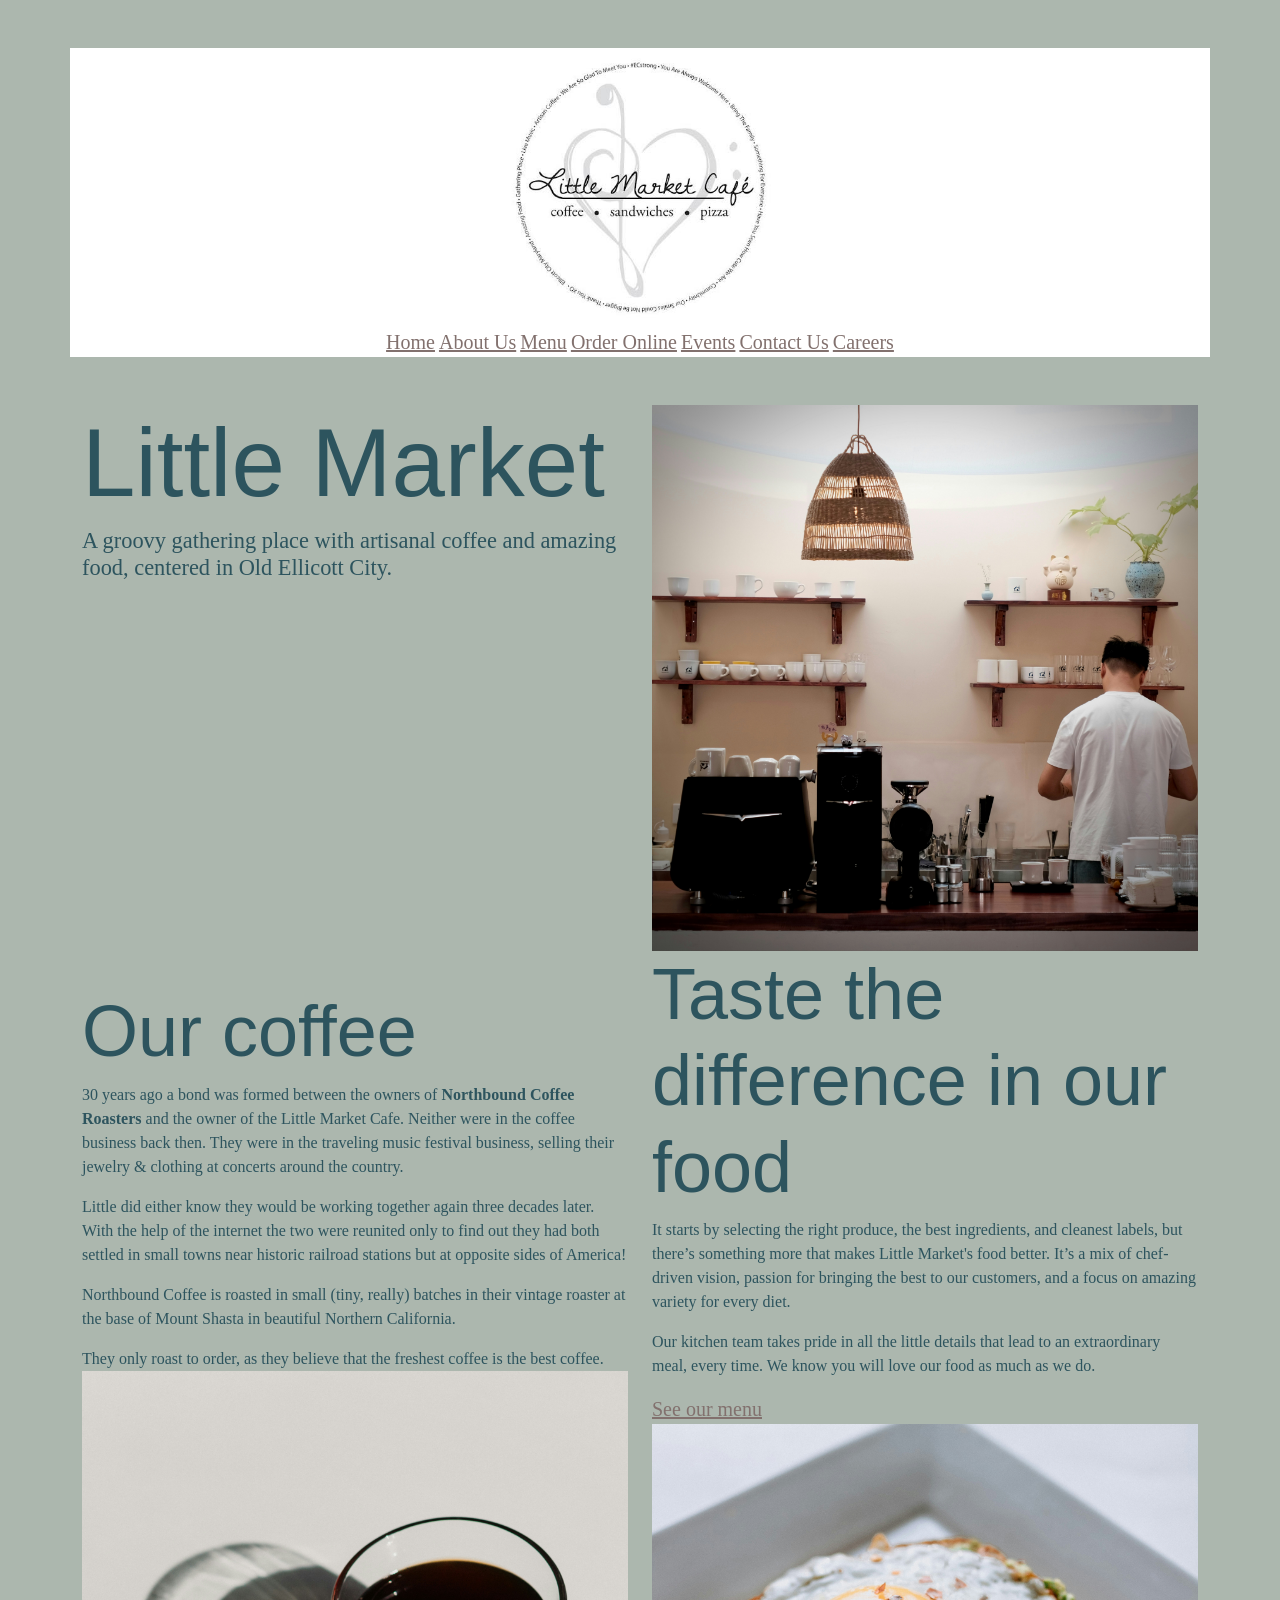
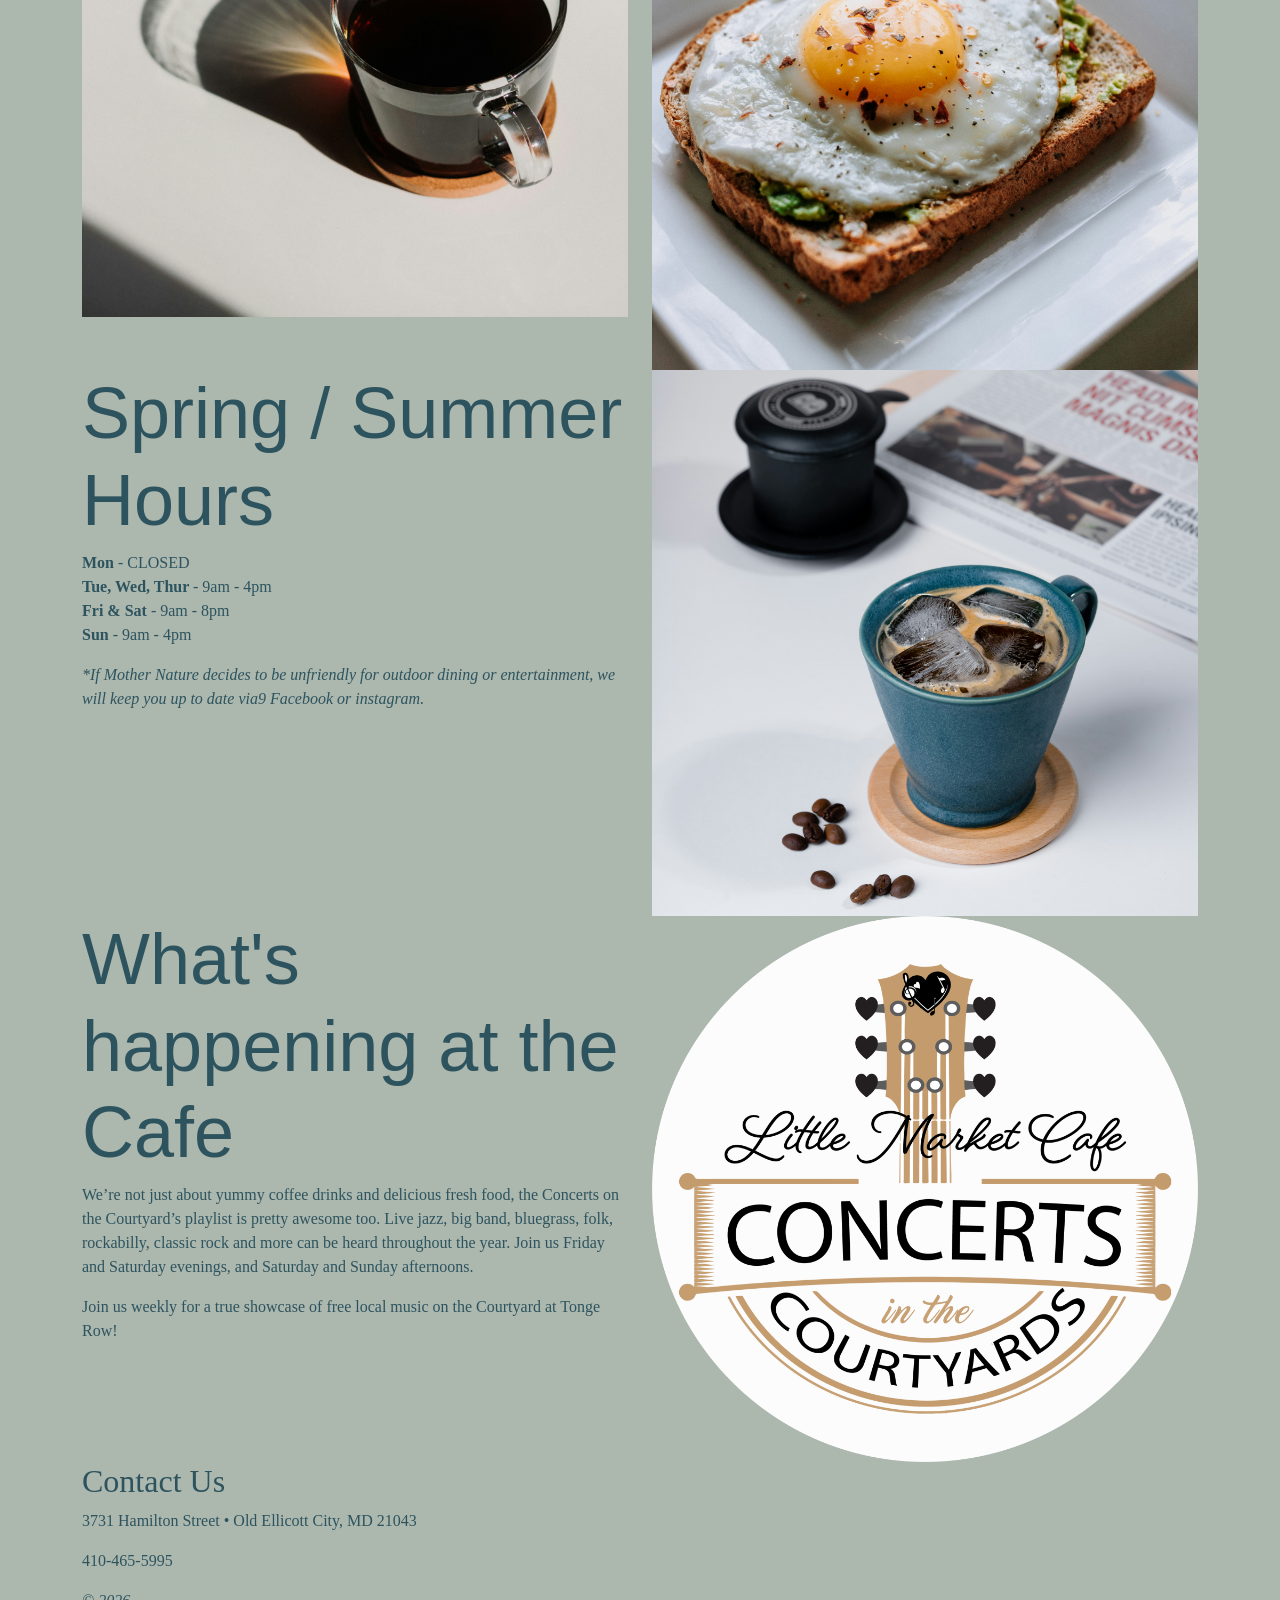
<file: projects/business-page/index.html>
<!DOCTYPE html>
<html lang="en">

<head>
    <meta charset="UTF-8">
    <meta name="viewport" content="width=device-width, initial-scale=1.0">
    <title>Little Market Landing Page</title>
    <meta name="description"
        content=" Little Market Landing Page is the landing page of a resturant in the DMV filled with coffee and food.">
    <link href="https://cdn.jsdelivr.net/npm/bootstrap@5.3.8/dist/css/bootstrap.min.css" rel="stylesheet"
        integrity="sha384-sRIl4kxILFvY47J16cr9ZwB07vP4J8+LH7qKQnuqkuIAvNWLzeN8tE5YBujZqJLB" crossorigin="anonymous">
    <link rel="stylesheet" href="css/style.css">
    <script src="https://cdn.jsdelivr.net/npm/@popperjs/core@2.11.8/dist/umd/popper.min.js"
        integrity="sha384-I7E8VVD/ismYTF4hNIPjVp/Zjvgyol6VFvRkX/vR+Vc4jQkC+hVqc2pM8ODewa9r"
        crossorigin="anonymous"></script>
    <script src="https://cdn.jsdelivr.net/npm/bootstrap@5.3.8/dist/js/bootstrap.min.js"
        integrity="sha384-G/EV+4j2dNv+tEPo3++6LCgdCROaejBqfUeNjuKAiuXbjrxilcCdDz6ZAVfHWe1Y"
        crossorigin="anonymous"></script>
</head>

<body>
    <header class="container">
        <div class="row align-items-end justify-content-between">
            <div class="col-md-12">
                <img src="img/little-market-cafe-logo.jpeg" class="img-fluid cafe-logo" alt="Little Market Cafe Logo">
            </div>
            <nav>
                <a href="#">Home</a>
                <a href="#">About Us</a>
                <a href="#">Menu</a>
                <a href="#">Order Online</a>
                <a href="#">Events</a>
                <a href="#">Contact Us</a>
                <a href="#">Careers</a>
            </nav>
        </div>
        </div>
    </header>
    <main>
        <section class="container">
            <div class="row">
                <div class="col-md-6">
                    <h1>Little Market</h1>
                    <h2>A groovy gathering place with artisanal coffee and amazing food, centered in Old
                        Ellicott City.
                    </h2>
                </div>
                <div class="col-md-6">
                    <img src="img/interior-02.jpg" class="img-fluid inside-of-cafe" alt="Little Market Cafe Interior">
                </div>
            </div>
            </div>
            </div>
        </section>
        <section class="container">
            <div class="row align-items-center justify-content-center our coffee">
                <div class="col-md-6">
                    <h3>Our coffee</h3>
                    <p>30 years ago a bond was formed between the owners of <strong>Northbound Coffee
                            Roasters</strong>
                        and
                        the owner of the
                        Little Market Cafe. Neither were in the coffee business back then. They were in the
                        traveling
                        music
                        festival business, selling their jewelry & clothing at concerts around the country.</p>
                    <p>Little did either know they would be working together again three decades later. With the
                        help of
                        the
                        internet the two were reunited only to find out they had both settled in small towns near
                        historic
                        railroad stations but at opposite sides of America!</p>
                    <p>Northbound Coffee is roasted in small (tiny, really) batches in their vintage roaster at the
                        base
                        of
                        Mount Shasta in beautiful Northern California.</p>
                    <p>They only roast to order, as they believe that the freshest coffee is the best coffee.
                        <img src="img/coffee-04.jpg" class="img-fluid photo one of coffee" alt="Black Coffee On Table">
                    </p>
                </div>
                <div class="col">
                    <h3>Taste the difference in our food</h3>
                    <p>It starts by selecting the right produce, the best ingredients, and cleanest labels, but there’s
                        something more that makes Little Market's food better. It’s a mix of chef-driven vision, passion
                        for
                        bringing the best to our customers, and a focus on amazing variety for every diet.</p>
                    <p>Our kitchen team takes pride in all the little details that lead to an extraordinary meal, every
                        time. We know you will love our food as much as we do.</p>
                    <div class="button">
                        <a href="#">See our menu</a>
                        <img src="img/food-01.jpg" class="img-fluid" alt="Little Market Cafe Food">
                    </div>
                </div>
            </div>
        </section>
        <section class="container">
            <div class="row">
                <div class="col-md-6">
                    <h3> Spring / Summer Hours</h3>
                    <p><b>Mon</b> - CLOSED
                        <br><b>Tue, Wed, Thur </b>- 9am - 4pm
                        <br><b>Fri & Sat </b>- 9am - 8pm
                        <br><b>Sun</b> - 9am - 4pm
                    </p>
                    <em>*If Mother Nature decides to be unfriendly for outdoor dining or entertainment, we will keep
                        you
                        up to
                        date
                        via9
                        Facebook or instagram. </em>
                </div>
                <div class="col-md-6">
                    <img src="img/coffee-03.jpg" class="img-fluid coffee-beans-in-bag" alt="Coffee Beans In Bag">
                </div>
            </div>
        </section>
        <section>
            <section class="container">
                <div class="row">
                    <div class="col-md-6">
                        <h3>What's happening at the Cafe</h3>
                        <p>We’re not just about yummy coffee drinks and delicious fresh food, the Concerts on the
                            Courtyard’s
                            playlist is pretty awesome too. Live jazz, big band, bluegrass, folk, rockabilly, classic
                            rock
                            and
                            more can be heard throughout the year. Join us Friday and Saturday evenings, and Saturday
                            and
                            Sunday
                            afternoons.</p>
                        <p>Join us weekly for a true showcase of free local music on the Courtyard at Tonge Row!</p>
                    </div>
                    <div class="col-md-6">
                        <img src="img/concerts.png" class="img-fluid concert-logo" alt="Concert at Courtyard">
                    </div>
                </div>
                </div>
            </section>
        </section>
    </main>
    <footer>
        <section class="container">
            <div class="row">
                <div class="col-md-6">
                    <h4>Contact Us</h4>
                    <p>3731 Hamilton Street • Old Ellicott City, MD 21043
                    <p>410-465-5995</p>
                    <em>© 2026</em>
                </div>
            </div>
        </section>
    </footer>
</body>

</html>
</file>
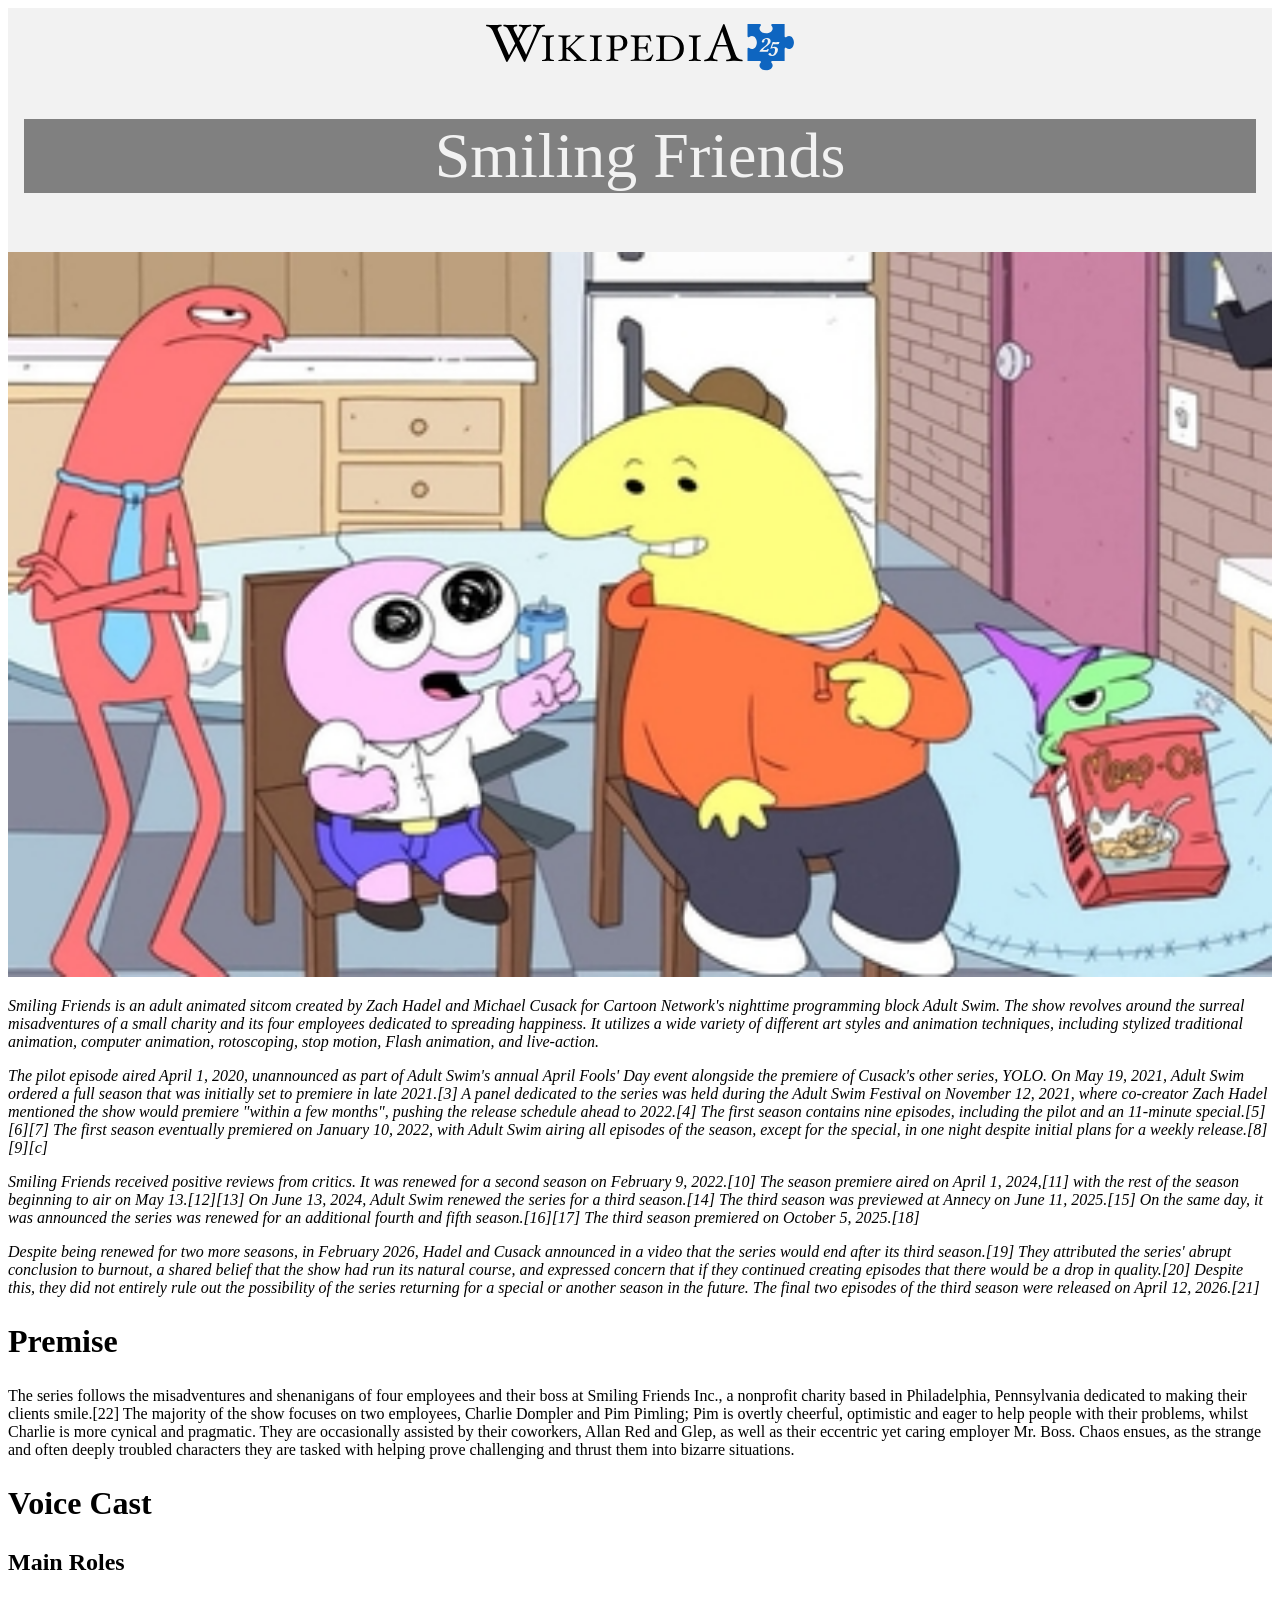
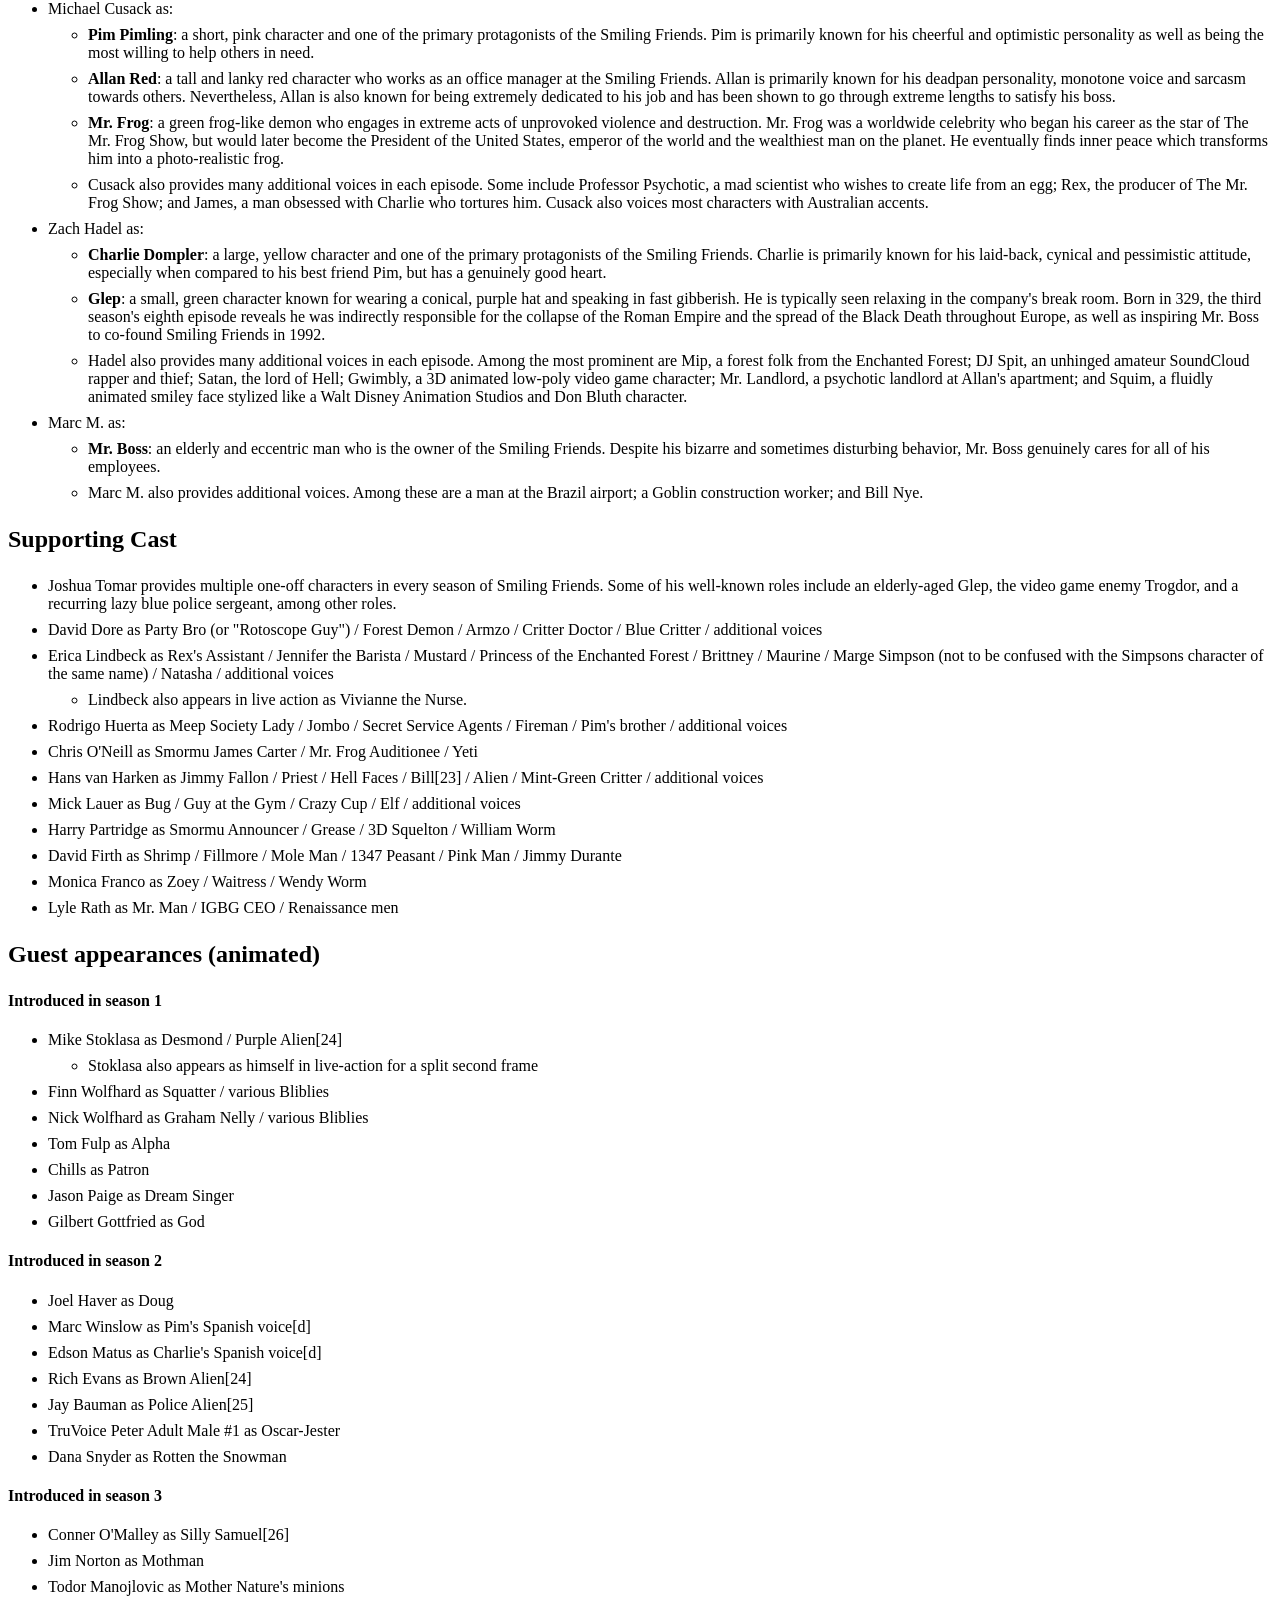
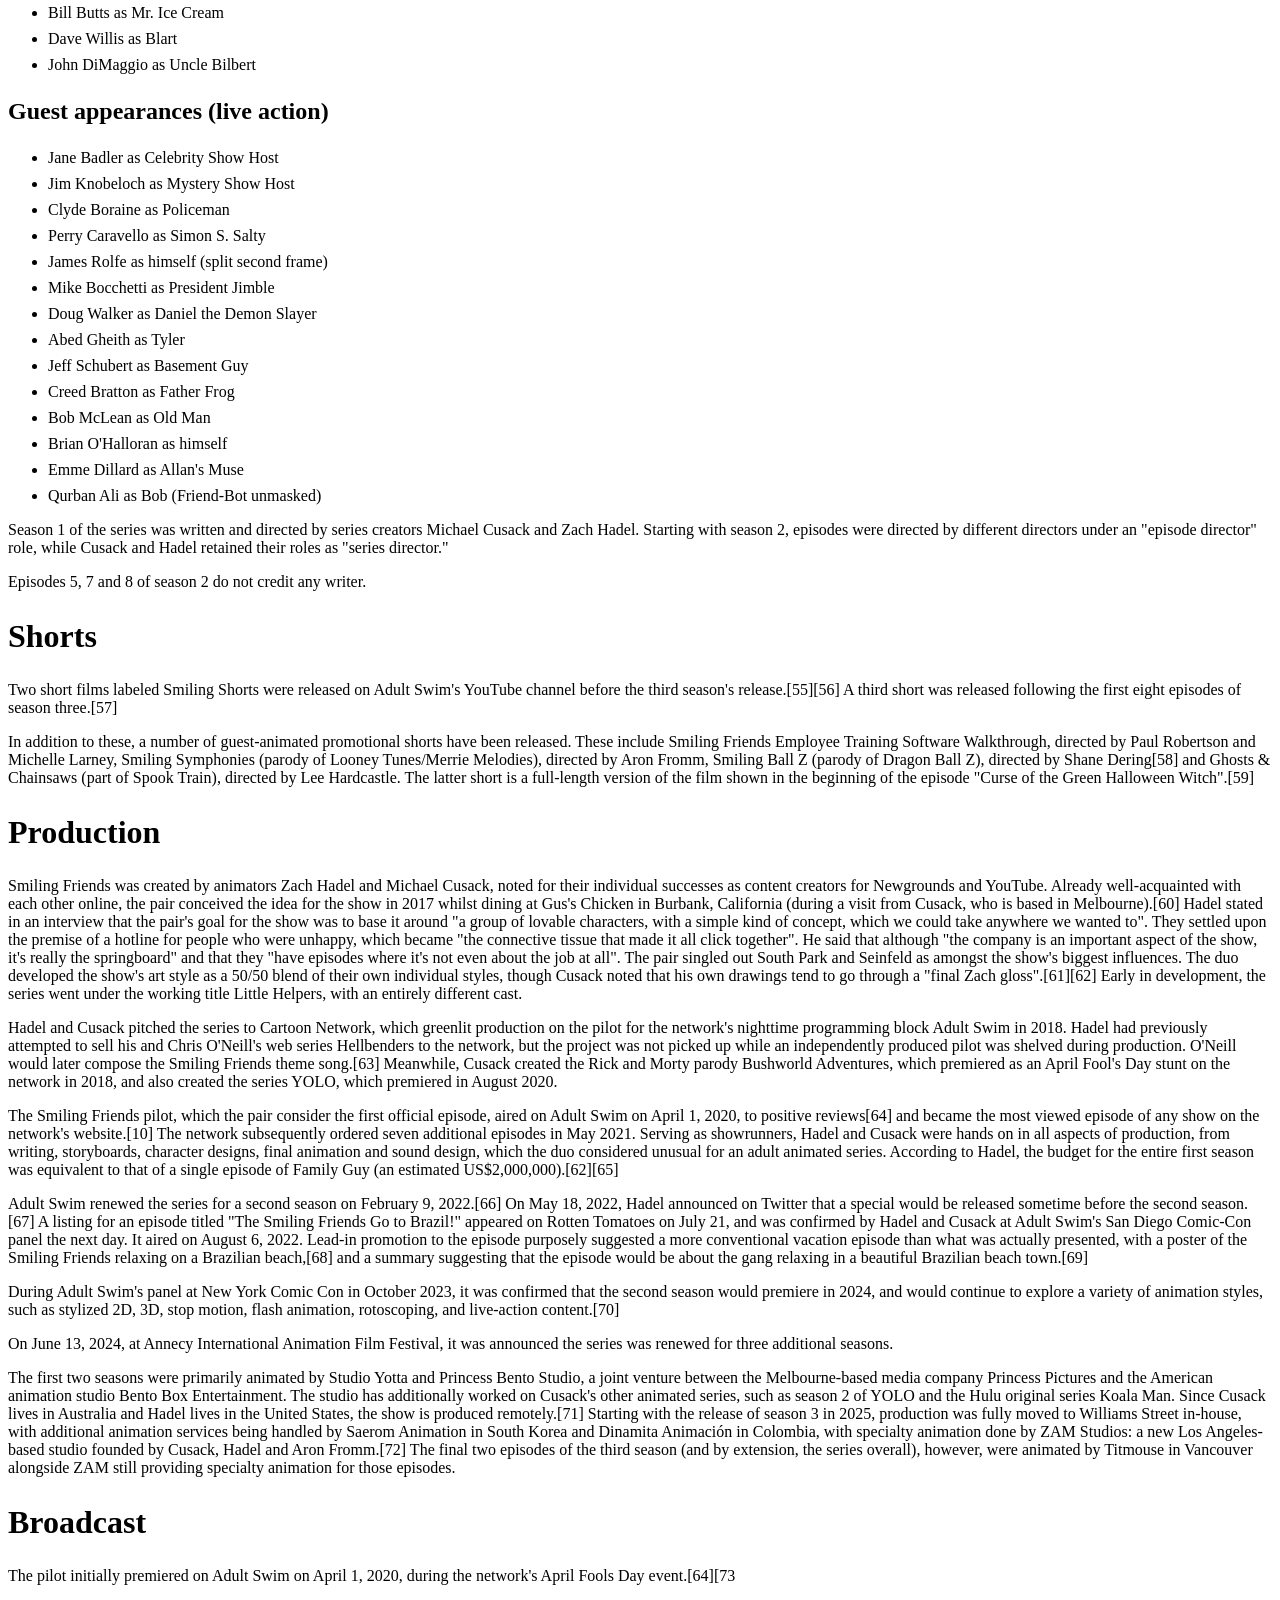
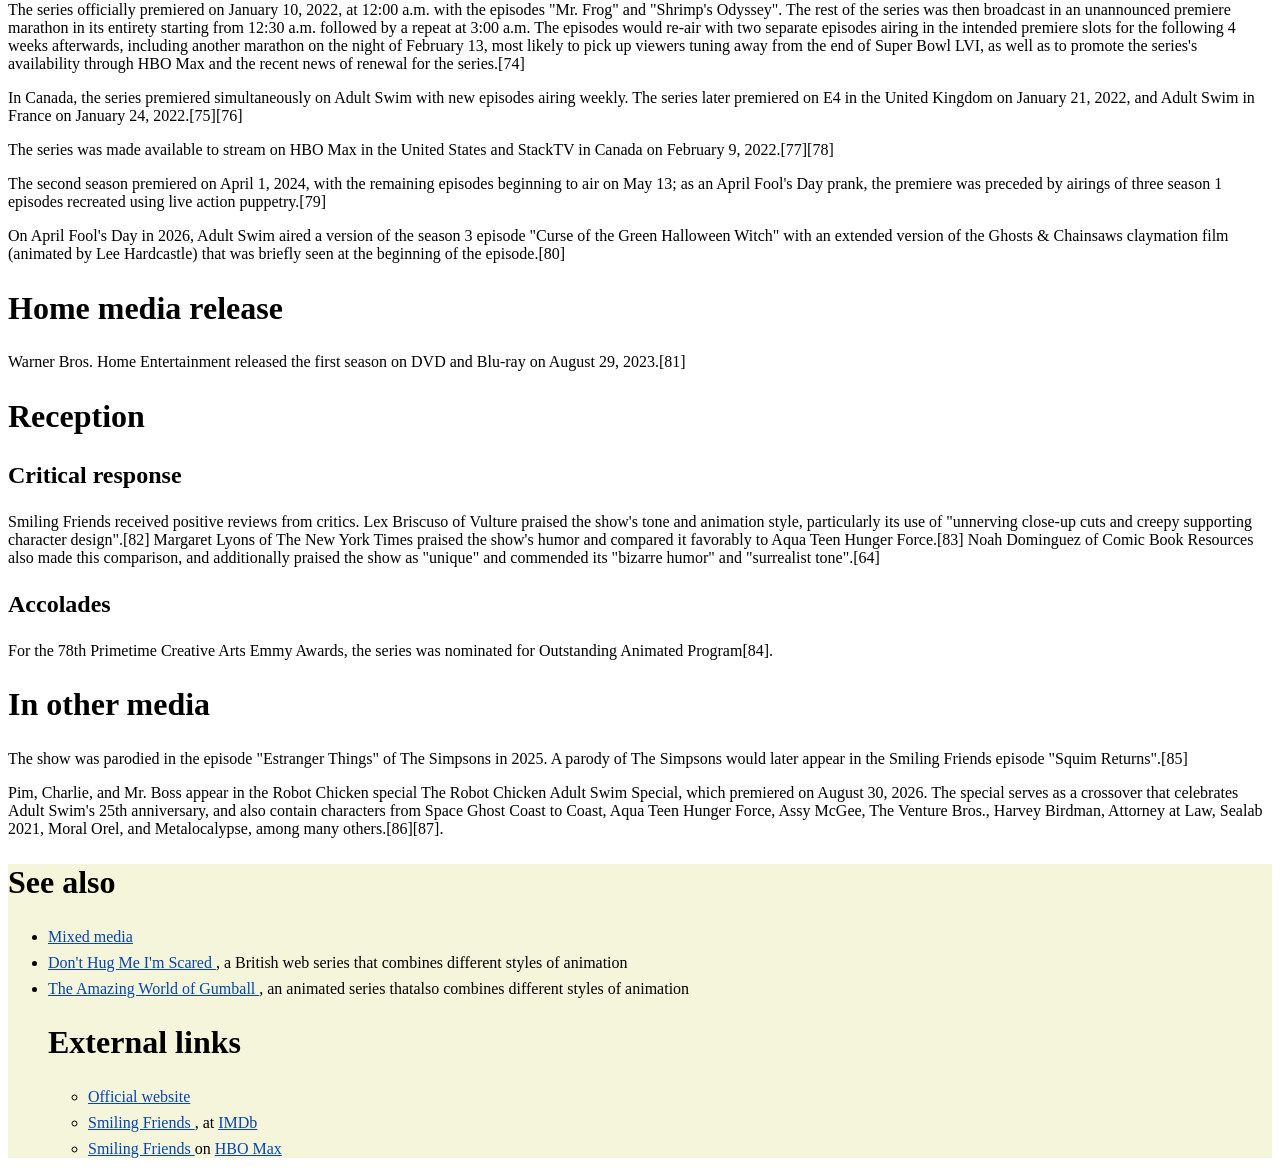
<file: projects/wikipedia/index.html>
<!DOCTYPE html>
<html lang="en">

<head>
    <meta charset="UTF-8">
    <meta name="viewport" content="width=device-width, initial-scale=1.0">
    <title>Smiling Friends</title>
    <meta name="description"
        content="TV show about a group of friends who run an agency dedicated to bringing happiness to the world.">
    <link href="css/style.css" rel="stylesheet">
</head>

<body>
    <header>
        <img src="img/wikipedia-logo.svg" alt="Wikipedia logo">
        <h1>Smiling Friends </h1>

    </header>
    <main>
        <section class="introduction">
            <img src="img/smiling-friends.jpg"
                alt="From left to right: Allan, Pim, Charlie and Glep from Smiling Friends.">
            <p> Smiling Friends is an adult animated sitcom
                created by Zach Hadel and Michael Cusack for Cartoon
                Network's nighttime programming block Adult Swim. The show revolves around the surreal
                misadventures of a small charity and its four employees dedicated to spreading happiness. It
                utilizes a wide variety of different art styles and animation techniques, including stylized
                traditional animation, computer animation, rotoscoping, stop motion, Flash animation, and
                live-action.</p>
            <p>The pilot episode aired April 1, 2020, unannounced as part of Adult Swim's annual April Fools'
                Day event alongside the premiere of Cusack's other series, YOLO. On May 19, 2021, Adult Swim
                ordered a full season that was initially set to premiere in late 2021.[3] A panel dedicated to
                the series was held during the Adult Swim Festival on November 12, 2021, where co-creator Zach
                Hadel mentioned the show would premiere "within a few months", pushing the release schedule
                ahead to 2022.[4] The first season contains nine episodes, including the pilot and an 11-minute
                special.[5][6][7] The first season eventually premiered on January 10, 2022, with Adult Swim
                airing all episodes of the season, except for the special, in one night despite initial plans
                for a weekly release.[8][9][c]</p>
            <p>Smiling Friends received positive reviews from critics. It was renewed for a second season on
                February 9, 2022.[10] The season premiere aired on April 1, 2024,[11] with the rest of the
                season beginning to air on May 13.[12][13] On June 13, 2024, Adult Swim renewed the series for a
                third season.[14] The third season was previewed at Annecy on June 11, 2025.[15] On the same
                day, it was announced the series was renewed for an additional fourth and fifth season.[16][17]
                The third season premiered on October 5, 2025.[18]</p>
            <p>Despite being renewed for two more seasons, in February 2026, Hadel and Cusack announced in a
                video that the series would end after its third season.[19] They attributed the series' abrupt
                conclusion to burnout, a shared belief that the show had run its natural course, and expressed
                concern that if they continued creating episodes that there would be a drop in quality.[20]
                Despite this, they did not entirely rule out the possibility of the series returning for a
                special or another season in the future. The final two episodes of the third season were
                released on April 12, 2026.[21]</p>
            </div>
        </section>
        <section>
            <h2>Premise</h2>
            <p> The series follows the misadventures and shenanigans of four employees and their boss at Smiling
                Friends Inc., a nonprofit charity based in Philadelphia, Pennsylvania dedicated to making their
                clients smile.[22] The majority of the show focuses on two employees, Charlie Dompler and Pim
                Pimling; Pim is overtly cheerful, optimistic and eager to help people with their problems, whilst
                Charlie is more cynical and pragmatic. They are occasionally assisted by their coworkers, Allan Red
                and Glep, as well as their eccentric yet caring employer Mr. Boss. Chaos ensues, as the strange and
                often deeply troubled characters they are tasked with helping prove challenging and thrust them into
                bizarre situations.</p>
        </section>
        <section>
            <h2> Voice Cast </h2>
            <div>
                <h3> Main Roles</h3>
                <ul>
                    <li>Michael Cusack as:
                        <ul>
                            <li> <strong>Pim Pimling</strong>: a short, pink character and one of the primary
                                protagonists of the Smiling Friends. Pim is primarily known for his cheerful and
                                optimistic personality as well as being the most willing to help others in need. </li>
                            <li> <strong>Allan Red</strong>: a tall and lanky red character who works as an office
                                manager at the Smiling Friends. Allan is primarily known for his deadpan personality,
                                monotone voice and sarcasm towards others. Nevertheless, Allan is also known for being
                                extremely dedicated to his job and has been shown to go through extreme lengths to
                                satisfy his boss.</li>
                            <li> <strong>Mr. Frog</strong>: a green frog-like demon who engages in extreme acts of
                                unprovoked violence and destruction. Mr. Frog was a worldwide celebrity who began his
                                career as the star of The Mr. Frog Show, but would later become the President of the
                                United States, emperor of the world and the wealthiest man on the planet. He eventually
                                finds inner peace which transforms him into a photo-realistic frog.</li>
                            <li> Cusack also provides many additional voices in each episode. Some include Professor
                                Psychotic, a mad scientist who wishes to create life from an egg; Rex, the producer of
                                The Mr. Frog Show; and James, a man obsessed with Charlie who tortures him. Cusack also
                                voices most characters with Australian accents.</li>
                        </ul>
                    </li>
                    <li>Zach Hadel as:
                        <ul>
                            <li> <strong>Charlie Dompler</strong>: a large, yellow character and one of the primary
                                protagonists of the Smiling Friends. Charlie is primarily known for his laid-back,
                                cynical
                                and pessimistic attitude, especially when compared to his best friend Pim, but has a
                                genuinely good heart. </li>
                            <li> <strong>Glep</strong>: a small, green character known for wearing a conical, purple hat
                                and
                                speaking in fast gibberish. He is typically seen relaxing in the company's break room.
                                Born
                                in 329, the third season's eighth episode reveals he was indirectly responsible for the
                                collapse of the Roman Empire and the spread of the Black Death throughout Europe, as
                                well as
                                inspiring Mr. Boss to co-found Smiling Friends in 1992. </li>
                            <li> Hadel also provides many additional voices in each episode. Among the most prominent
                                are
                                Mip, a forest folk from the Enchanted Forest; DJ Spit, an unhinged amateur SoundCloud
                                rapper
                                and thief; Satan, the lord of Hell; Gwimbly, a 3D animated low-poly video game
                                character;
                                Mr. Landlord, a psychotic landlord at Allan's apartment; and Squim, a fluidly animated
                                smiley face stylized like a Walt Disney Animation Studios and Don Bluth character.</li>
                        </ul>
                    </li>

                    <li>Marc M. as:
                        <ul>
                            <li> <strong>Mr. Boss</strong>: an elderly and eccentric man who is the owner of the Smiling
                                Friends. Despite his bizarre and sometimes disturbing behavior, Mr. Boss genuinely cares
                                for all of his employees.</li>
                            <li>Marc M. also provides additional voices. Among these are a man at the Brazil airport; a
                                Goblin construction worker; and Bill Nye.</li>
                        </ul>
                    </li>
                </ul>
            </div>
            <div>
                <h3>Supporting Cast</h3>
                <ul>
                    <li> Joshua Tomar provides multiple one-off characters in every season of Smiling Friends. Some
                        of his well-known roles include an elderly-aged Glep, the video game enemy Trogdor, and a
                        recurring lazy blue police sergeant, among other roles.</li>
                    <li> David Dore as Party Bro (or "Rotoscope Guy") / Forest Demon / Armzo / Critter Doctor / Blue
                        Critter / additional voices </li>
                    <li> Erica Lindbeck as Rex's Assistant / Jennifer the Barista / Mustard / Princess of the
                        Enchanted Forest / Brittney / Maurine / Marge Simpson (not to be confused with the Simpsons
                        character of the same name) / Natasha / additional voices </li>

                    <ul>
                        <li> Lindbeck also appears in live action as Vivianne the Nurse.</li>
                    </ul>
                    <li>Rodrigo Huerta as Meep Society Lady / Jombo / Secret Service Agents / Fireman / Pim's
                        brother / additional voices</li>
                    <li>Chris O'Neill as Smormu James Carter / Mr. Frog Auditionee / Yeti</li>
                    <li>Hans van Harken as Jimmy Fallon / Priest / Hell Faces / Bill[23] / Alien / Mint-Green
                        Critter / additional voices</li>
                    <li>Mick Lauer as Bug / Guy at the Gym / Crazy Cup / Elf / additional voices</li>
                    <li>Harry Partridge as Smormu Announcer / Grease / 3D Squelton / William Worm</li>
                    <li>David Firth as Shrimp / Fillmore / Mole Man / 1347 Peasant / Pink Man / Jimmy Durante</li>
                    <li>Monica Franco as Zoey / Waitress / Wendy Worm</li>
                    <li>Lyle Rath as Mr. Man / IGBG CEO / Renaissance men</li>
                </ul>
            </div>
            <div>
                <h3> Guest appearances (animated)</h3>
                <h4> Introduced in season 1 </h4>
                <ul>
                    <li> Mike Stoklasa as Desmond / Purple Alien[24]
                        <ul>
                            <li> Stoklasa also appears as himself in live-action for a split second frame</li>
                        </ul>
                    <li> Finn Wolfhard as Squatter / various Bliblies </li>
                    <li>Nick Wolfhard as Graham Nelly / various Bliblies </li>
                    <li>Tom Fulp as Alpha </li>
                    <li>Chills as Patron</li>
                    <li>Jason Paige as Dream Singer</li>
                    <li>Gilbert Gottfried as God</li>
                </ul>
                <h4> Introduced in season 2 </h4>
                <ul>
                    <li>Joel Haver as Doug </li>
                    <li>Marc Winslow as Pim's Spanish voice[d]</li>
                    <li>Edson Matus as Charlie's Spanish voice[d]</li>
                    <li>Rich Evans as Brown Alien[24]</li>
                    <li>Jay Bauman as Police Alien[25] </li>
                    <li>TruVoice Peter Adult Male #1 as Oscar-Jester</li>
                    <li>Dana Snyder as Rotten the Snowman </li>
                </ul>
                <h4> Introduced in season 3 </h4>
                <ul>
                    <li>Conner O'Malley as Silly Samuel[26]</li>
                    <li>Jim Norton as Mothman</li>
                    <li>Todor Manojlovic as Mother Nature's minions</li>
                    <li>Bill Butts as Mr. Ice Cream </li>
                    <li>Dave Willis as Blart</li>
                    <li>John DiMaggio as Uncle Bilbert </li>
                </ul>
                <h3> Guest appearances (live action)</h3>
                <ul>
                    <li>Jane Badler as Celebrity Show Host </li>
                    <li>Jim Knobeloch as Mystery Show Host </li>
                    <li> Clyde Boraine as Policeman</li>
                    <li>Perry Caravello as Simon S. Salty</li>
                    <li>James Rolfe as himself (split second frame) </li>
                    <li>Mike Bocchetti as President Jimble </li>
                    <li>Doug Walker as Daniel the Demon Slayer </li>
                    <li>Abed Gheith as Tyler </li>
                    <li>Jeff Schubert as Basement Guy </li>
                    <li>Creed Bratton as Father Frog </li>
                    <li> Bob McLean as Old Man</li>
                    <li>Brian O'Halloran as himself </li>
                    <li>Emme Dillard as Allan's Muse </li>
                    <li>Qurban Ali as Bob (Friend-Bot unmasked) </li>
                </ul>
            </div>
        </section>
        <section>
            <p> Season 1 of the series was written and directed by series creators Michael Cusack and Zach
                Hadel. Starting with season 2, episodes were directed by different directors under an "episode
                director" role, while Cusack and Hadel retained their roles as "series director."</p>
            <p>Episodes 5, 7 and 8 of season 2 do not credit any writer.</p>
        </section>
        <section>
            <h2> Shorts</h2>
            <p>Two short films labeled Smiling Shorts were released on Adult Swim's YouTube channel before the
                third season's release.[55][56] A third short was released following the first eight episodes of
                season three.[57]</p>
            <p> In addition to these, a number of guest-animated promotional shorts have been released. These
                include Smiling Friends Employee Training Software Walkthrough, directed by Paul Robertson and
                Michelle Larney, Smiling Symphonies (parody of Looney Tunes/Merrie Melodies), directed by Aron
                Fromm, Smiling Ball Z (parody of Dragon Ball Z), directed by Shane Dering[58] and Ghosts &
                Chainsaws (part of Spook Train), directed by Lee Hardcastle. The latter short is a full-length
                version of the film shown in the beginning of the episode "Curse of the Green Halloween
                Witch".[59]</p>
        </section>
        <section>
            <h2> Production</h2>
            <p> Smiling Friends was created by animators Zach Hadel and Michael Cusack, noted for their
                individual successes as content creators for Newgrounds and YouTube. Already well-acquainted
                with each other online, the pair conceived the idea for the show in 2017 whilst dining at Gus's
                Chicken in Burbank, California (during a visit from Cusack, who is based in Melbourne).[60]
                Hadel stated in an interview that the pair's goal for the show was to base it around "a group of
                lovable characters, with a simple kind of concept, which we could take anywhere we wanted to".
                They settled upon the premise of a hotline for people who were unhappy, which became "the
                connective tissue that made it all click together". He said that although "the company is an
                important aspect of the show, it's really the springboard" and that they "have episodes where
                it's not even about the job at all". The pair singled out South Park and Seinfeld as amongst the
                show's biggest influences. The duo developed the show's art style as a 50/50 blend of their own
                individual styles, though Cusack noted that his own drawings tend to go through a "final Zach
                gloss".[61][62] Early in development, the series went under the working title Little Helpers,
                with an entirely different cast. </p>
            <p> Hadel and Cusack pitched the series to Cartoon Network, which greenlit production on the pilot
                for the network's nighttime programming block Adult Swim in 2018. Hadel had previously attempted
                to sell his and Chris O'Neill's web series Hellbenders to the network, but the project was not
                picked up while an independently produced pilot was shelved during production. O'Neill would
                later compose the Smiling Friends theme song.[63] Meanwhile, Cusack created the Rick and Morty
                parody Bushworld Adventures, which premiered as an April Fool's Day stunt on the network in
                2018, and also created the series YOLO, which premiered in August 2020.</p>
            <p> The Smiling Friends pilot, which the pair consider the first official episode, aired on Adult
                Swim on April 1, 2020, to positive reviews[64] and became the most viewed episode of any show on
                the network's website.[10] The network subsequently ordered seven additional episodes in May
                2021. Serving as showrunners, Hadel and Cusack were hands on in all aspects of production, from
                writing, storyboards, character designs, final animation and sound design, which the duo
                considered unusual for an adult animated series. According to Hadel, the budget for the entire
                first season was equivalent to that of a single episode of Family Guy (an estimated
                US$2,000,000).[62][65] </p>
            <p>Adult Swim renewed the series for a second season on February 9, 2022.[66] On May 18, 2022, Hadel
                announced on Twitter that a special would be released sometime before the second season.[67] A
                listing for an episode titled "The Smiling Friends Go to Brazil!" appeared on Rotten Tomatoes on
                July 21, and was confirmed by Hadel and Cusack at Adult Swim's San Diego Comic-Con panel the
                next day. It aired on August 6, 2022. Lead-in promotion to the episode purposely suggested a
                more conventional vacation episode than what was actually presented, with a poster of the
                Smiling Friends relaxing on a Brazilian beach,[68] and a summary suggesting that the episode
                would be about the gang relaxing in a beautiful Brazilian beach town.[69]</p>
            <p> During Adult Swim's panel at New York Comic Con in October 2023, it was confirmed that the
                second season would premiere in 2024, and would continue to explore a variety of animation
                styles, such as stylized 2D, 3D, stop motion, flash animation, rotoscoping, and live-action
                content.[70]</p>
            <p>On June 13, 2024, at Annecy International Animation Film Festival, it was announced the series
                was renewed for three additional seasons.</p>
            <p>The first two seasons were primarily animated by Studio Yotta and Princess Bento Studio, a joint
                venture between the Melbourne-based media company Princess Pictures and the American animation
                studio Bento Box Entertainment. The studio has additionally worked on Cusack's other animated
                series, such as season 2 of YOLO and the Hulu original series Koala Man. Since Cusack lives in
                Australia and Hadel lives in the United States, the show is produced remotely.[71] Starting with
                the release of season 3 in 2025, production was fully moved to Williams Street in-house, with
                additional animation services being handled by Saerom Animation in South Korea and Dinamita
                Animación in Colombia, with specialty animation done by ZAM Studios: a new Los Angeles-based
                studio founded by Cusack, Hadel and Aron Fromm.[72] The final two episodes of the third season
                (and by extension, the series overall), however, were animated by Titmouse in Vancouver
                alongside ZAM still providing specialty animation for those episodes. </p>
        </section>
        <section>
            <h2> Broadcast</h2>
            <p> The pilot initially premiered on Adult Swim on April 1, 2020, during the network's April Fools
                Day event.[64][73</p>
            <p> The series officially premiered on January 10, 2022, at 12:00 a.m. with the episodes "Mr. Frog"
                and "Shrimp's Odyssey". The rest of the series was then broadcast in an unannounced premiere
                marathon in its entirety starting from 12:30 a.m. followed by a repeat at 3:00 a.m. The episodes
                would re-air with two separate episodes airing in the intended premiere slots for the following
                4 weeks afterwards, including another marathon on the night of February 13, most likely to pick
                up viewers tuning away from the end of Super Bowl LVI, as well as to promote the series's
                availability through HBO Max and the recent news of renewal for the series.[74]</p>
            <p>In Canada, the series premiered simultaneously on Adult Swim with new episodes airing weekly. The
                series later premiered on E4 in the United Kingdom on January 21, 2022, and Adult Swim in France
                on January 24, 2022.[75][76] </p>
            <p>The series was made available to stream on HBO Max in the United States and StackTV in Canada on
                February 9, 2022.[77][78]</p>
            <p>The second season premiered on April 1, 2024, with the remaining episodes beginning to air on May
                13; as an April Fool's Day prank, the premiere was preceded by airings of three season 1
                episodes recreated using live action puppetry.[79]</p>
            <p>On April Fool's Day in 2026, Adult Swim aired a version of the season 3 episode "Curse of the
                Green Halloween Witch" with an extended version of the Ghosts & Chainsaws claymation film
                (animated by Lee Hardcastle) that was briefly seen at the beginning of the episode.[80]</p>
            <h2> Home media release</h2>
            <p>Warner Bros. Home Entertainment released the first season on DVD and Blu-ray on August 29,
                2023.[81]</p>
        </section>
        <section>
            <h2> Reception</h2>
            <h3> Critical response</h3>
            <p>Smiling Friends received positive reviews from critics. Lex Briscuso of Vulture praised the
                show's tone and animation style, particularly its use of "unnerving close-up cuts and creepy
                supporting character design".[82] Margaret Lyons of The New York Times praised the show's humor
                and compared it favorably to Aqua Teen Hunger Force.[83] Noah Dominguez of Comic Book Resources
                also made this comparison, and additionally praised the show as "unique" and commended its
                "bizarre humor" and "surrealist tone".[64]</p>
            <h3> Accolades</h3>
            <p>For the 78th Primetime Creative Arts Emmy Awards, the series was nominated for Outstanding
                Animated Program[84].</p>
            <h2> In other media</h2>
            <p>The show was parodied in the episode "Estranger Things" of The Simpsons in 2025. A parody of The
                Simpsons would later appear in the Smiling Friends episode "Squim Returns".[85]</p>
            <p>Pim, Charlie, and Mr. Boss appear in the Robot Chicken special The Robot Chicken Adult Swim
                Special, which premiered on August 30, 2026. The special serves as a crossover that celebrates
                Adult Swim's 25th anniversary, and also contain characters from Space Ghost Coast to Coast, Aqua
                Teen Hunger Force, Assy McGee, The Venture Bros., Harvey Birdman, Attorney at Law, Sealab 2021,
                Moral Orel, and Metalocalypse, among many others.[86][87].</p>
        </section>
    </main>
    <footer>
        <h2>See also</h2>
        <ul>
            <li> <a href="https://en.wikipedia.org/wiki/Mixed_media"> Mixed media </a> </li>
            <li> <a href="https://en.wikipedia.org/wiki/Don't_Hug_Me_I'm_Scared"> Don't Hug Me I'm
                    Scared </a>, a British web series that combines different styles of animation </li>
            <li> <a href="https://en.wikipedia.org/wiki/The_Amazing_World_of_Gumball"> The Amazing World
                    of Gumball </a> , an animated series thatalso combines different styles of animation
            </li>

            <h2>External links </h2>
            <ul>
                <li> <a href="https://www.adultswim.com/videos/smiling-friends"> Official website </a> </li>
                <li> <a href="https://www.imdb.com/title/tt12074628/"> Smiling Friends </a>, at <a
                        href="https://en.wikipedia.org/wiki/IMDb_(identifier)"> IMDb </a> </li>
                <li> <a href="https://www.hbomax.com/shows/smiling-friends/b692705b-2f12-4a3d-ab4d-579124e0667c">
                        Smiling Friends </a> on <a href="https://en.wikipedia.org/wiki/HBO_Max"> HBO Max
                    </a>
                </li>
            </ul>
    </footer>
</body>

</html>
</section>
</file>
<file: projects/business-page/css/style.css>
body {
    font-family: "Cormorant", serif;
    background-color: #acb7ae;
    color: #2d545e;
    font-size: 16px;
}

header {
    margin: 3em 1em;
    background-color: white;
    text-align: center;
}

header img {
    width: 25%;
    height: auto;
}

.img-fluid {
    max-width: 100%;
    height: auto;
}

h1 {
    font-family: "Bricolage Grotesque", sans-serif;
    font-size: 6em;
}

h2 {
    font-size: 1.4em;
}

h3 {
    font-family:
        "Bricolage Grotesque", sans-serif;
    font-size: 4.5em;
    font-weight: 10;
}

h4 {
    font-size: 2em;
}

a {
    color: #82716e;
    font-size: 1.25em;
}

footer {
    font-size: 1em;
}
</file>
<file: projects/wikipedia/css/style.css>
body {
    font-family: Georgia, 'Times New Roman', Times, serif;
    font-size: 16px;
}

h1 {
    color: #f2f2f2;
    font-size: 4em;
    font-weight: 100;
    background-color: grey;
}

h2 {
    font-size: 2em;
}

header {
    background-color: #f2f2f2;
    padding: 1em;
    text-align: center;
}

header img {
    width: 25%;
}

.introduction {
    font-style: italic;
}

ul li {
    margin: 0 0 .5em 0;
}

ul ul {
    margin: .5em 0;
}

h3 {
    font-size: 1.5em;
}

h4 {
    font-size: 1em;
}

img {
    width: 100%;
}

a {
    color: #0645ad;
}

footer {
    font-size: 1em;
    background-color: beige;
}
</file>
